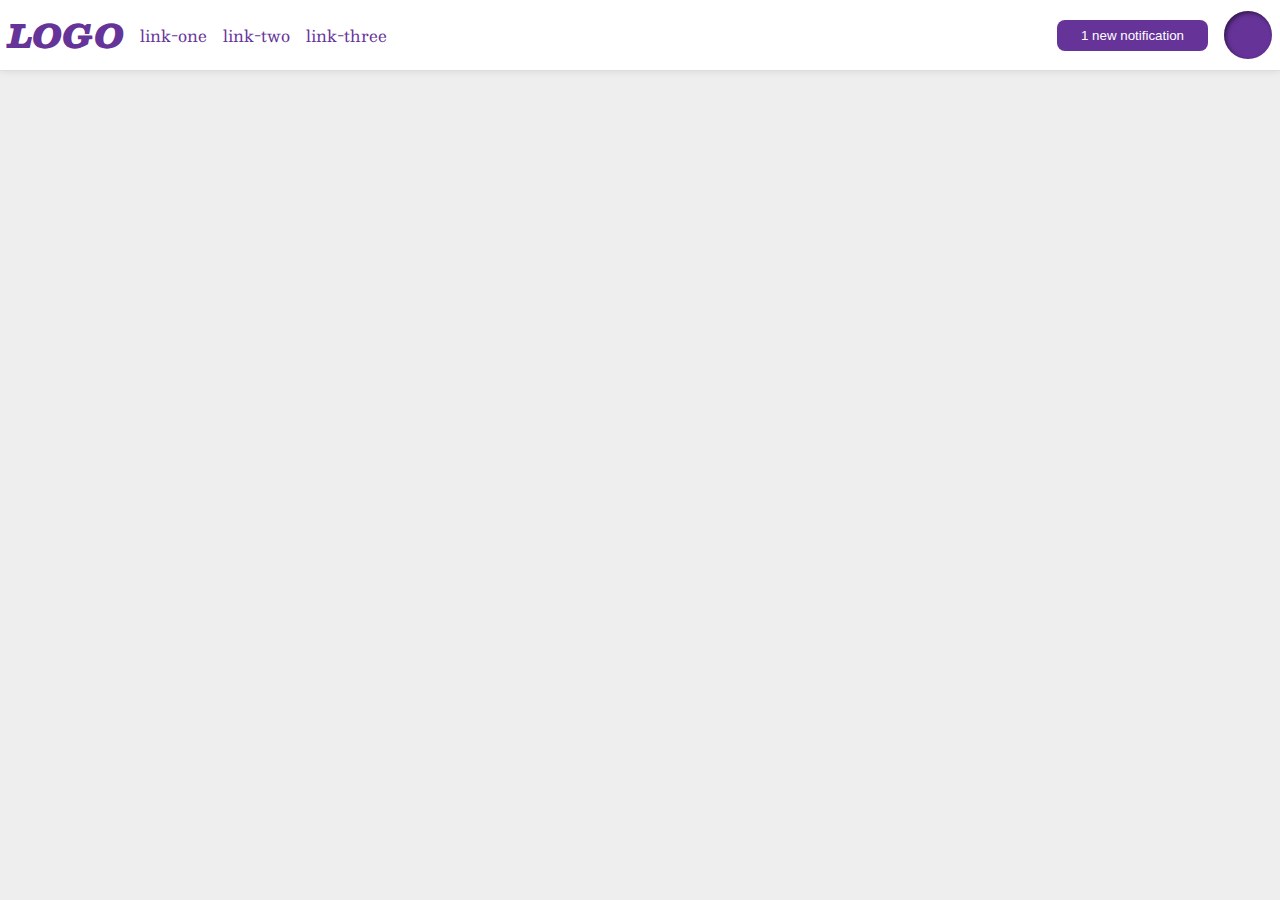
<file: flex/03-flex-header-2/index.html>
<!DOCTYPE html>
<html lang="en">
<head>
  <meta charset="UTF-8">
  <meta http-equiv="X-UA-Compatible" content="IE=edge">
  <meta name="viewport" content="width=device-width, initial-scale=1.0">
  <title>Flex Header 2</title>
  <link rel="stylesheet" href="style.css">
</head>
<body>
  <div class="header">
    <div class="left">
    <div class="logo">
      LOGO
    </div>
    <ul class="links">
      <li><a href="google.com">link-one</a></li>
      <li><a href="google.com">link-two</a></li>
      <li><a href="google.com">link-three</a></li>
    </ul>
  </div>
    <div class="right">
    <button class="notifications">
      1 new notification
    </button>
    <div class="profile-image"></div>
  </div>
  </div>
</body>
</html>
</file>
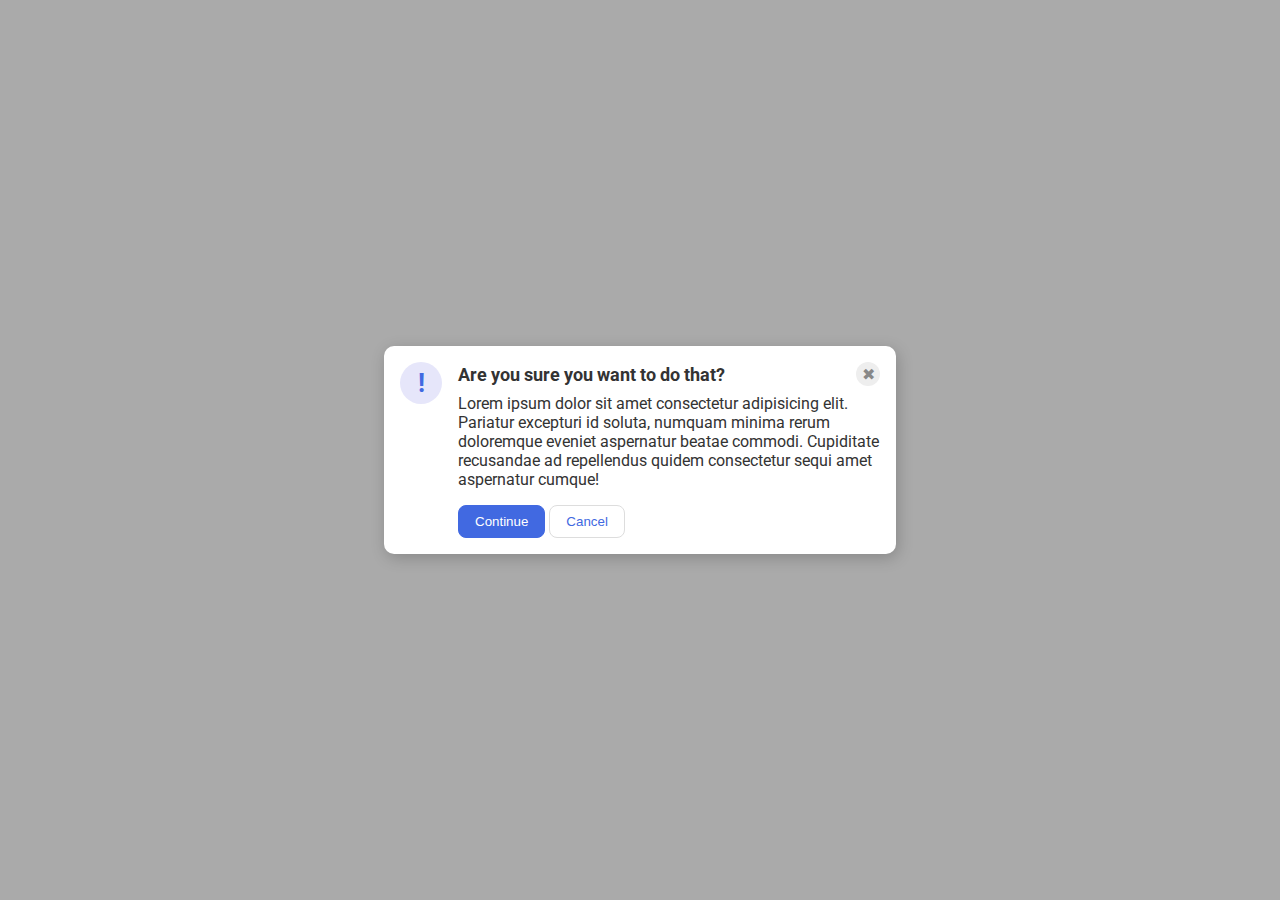
<file: flex/05-flex-modal/index.html>
<!DOCTYPE html>
<html lang="en">
<head>
  <meta charset="UTF-8">
  <meta http-equiv="X-UA-Compatible" content="IE=edge">
  <meta name="viewport" content="width=device-width, initial-scale=1.0">
  <link rel="stylesheet" href="style.css">
  <title>Modal</title>
</head>
<body>
  <div class="modal">
    <div class="icon">!</div>

    <div class="center">
      <div class="header">Are you sure you want to do that?
        <div class="close-button">✖</div>
      </div>
      <div class="text">Lorem ipsum dolor sit amet consectetur adipisicing elit. Pariatur excepturi id soluta, numquam minima rerum doloremque eveniet aspernatur beatae commodi. Cupiditate recusandae ad repellendus quidem consectetur sequi amet aspernatur cumque!</div>
      <button class="continue">Continue</button>
      <button class="cancel">Cancel</button>
    </div>
  </div>
</body>
</html>
</file>
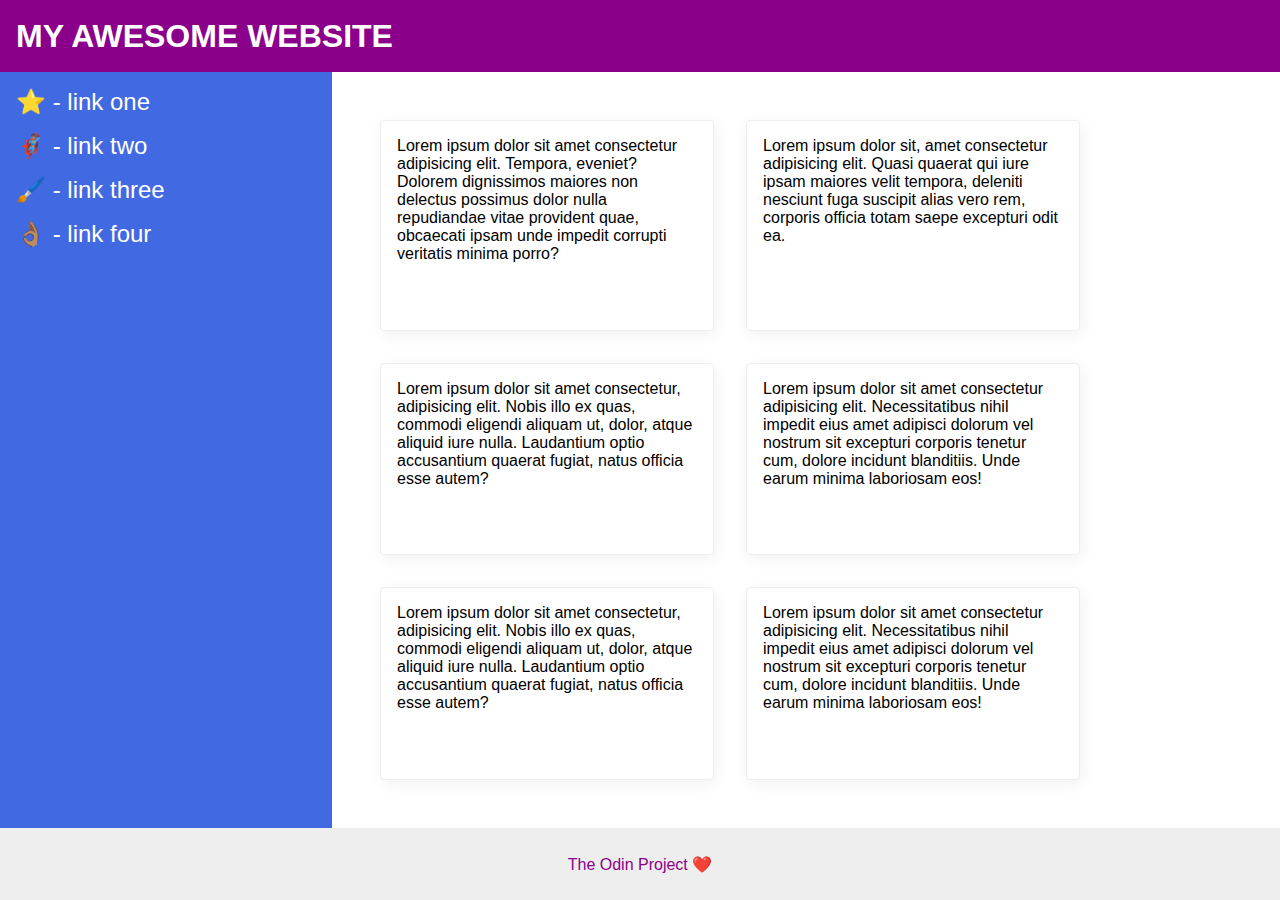
<file: flex/07-flex-layout-2/index.html>
<!DOCTYPE html>
<html lang="en">
<head>
  <meta charset="UTF-8">
  <meta http-equiv="X-UA-Compatible" content="IE=edge">
  <meta name="viewport" content="width=device-width, initial-scale=1.0">
  <title>The Holy Grail</title>
  <link rel="stylesheet" href="style.css">
</head>

<body>
  <div class="header">
    MY AWESOME WEBSITE
  </div>
  
  <div class="content">
    <div class="sidebar">
      <ul>
        <li><a href="google.com">⭐ - link one</a></li>
        <li><a href="google.com">🦸🏽‍♂️ - link two</a></li>
        <li><a href="google.com">🖌️ - link three</a></li>
        <li><a href="google.com">👌🏽 - link four</a></li>
      </ul>
    </div>

    <div class="cards">
      <div class="card">Lorem ipsum dolor sit amet consectetur adipisicing elit. Tempora, eveniet? Dolorem dignissimos maiores non delectus possimus dolor nulla repudiandae vitae provident quae, obcaecati ipsam unde impedit corrupti veritatis minima porro?</div>
      <div class="card">Lorem ipsum dolor sit, amet consectetur adipisicing elit. Quasi quaerat qui iure ipsam maiores velit tempora, deleniti nesciunt fuga suscipit alias vero rem, corporis officia totam saepe excepturi odit ea.</div>
      <div class="card">Lorem ipsum dolor sit amet consectetur, adipisicing elit. Nobis illo ex quas, commodi eligendi aliquam ut, dolor, atque aliquid iure nulla. Laudantium optio accusantium quaerat fugiat, natus officia esse autem?</div>
      <div class="card">Lorem ipsum dolor sit amet consectetur adipisicing elit. Necessitatibus nihil impedit eius amet adipisci dolorum vel nostrum sit excepturi corporis tenetur cum, dolore incidunt blanditiis. Unde earum minima laboriosam eos!</div>
      <div class="card">Lorem ipsum dolor sit amet consectetur, adipisicing elit. Nobis illo ex quas, commodi eligendi aliquam ut, dolor, atque aliquid iure nulla. Laudantium optio accusantium quaerat fugiat, natus officia esse autem?</div>
      <div class="card">Lorem ipsum dolor sit amet consectetur adipisicing elit. Necessitatibus nihil impedit eius amet adipisci dolorum vel nostrum sit excepturi corporis tenetur cum, dolore incidunt blanditiis. Unde earum minima laboriosam eos!</div>
    </div>
  </div>

  <div class="footer">
    The Odin Project ❤️
  </div>
</body>
</html>
</file>
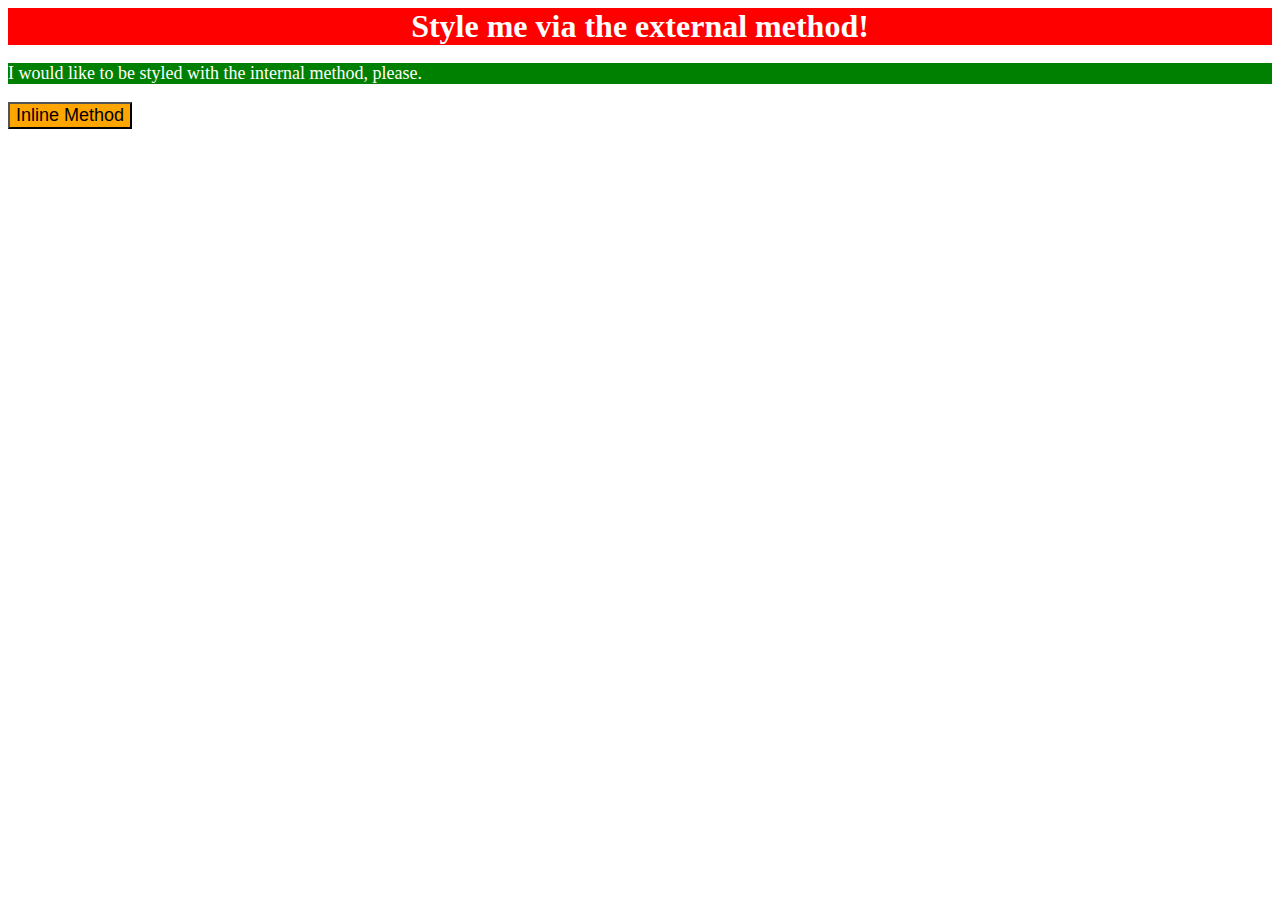
<file: foundations/01-css-methods/index.html>
<!DOCTYPE html>
<html lang="en">
<head>
  <meta charset="UTF-8">
  <meta http-equiv="X-UA-Compatible" content="IE=edge">
  <meta name="viewport" content="width=device-width, initial-scale=1.0">
  <title>Methods for Adding CSS</title>
  <link rel="stylesheet" href="styles.css">

  <style>
    p {
      background-color: green;
      color: white;
      font-size: 18px;
    }
  </style>
</head>
<body>
  <div>Style me via the external method!</div>
  <p>I would like to be styled with the internal method, please.</p>
  <button style="background-color: orange; font-size: 18px;">Inline Method</button>
</body>
</html>
</file>
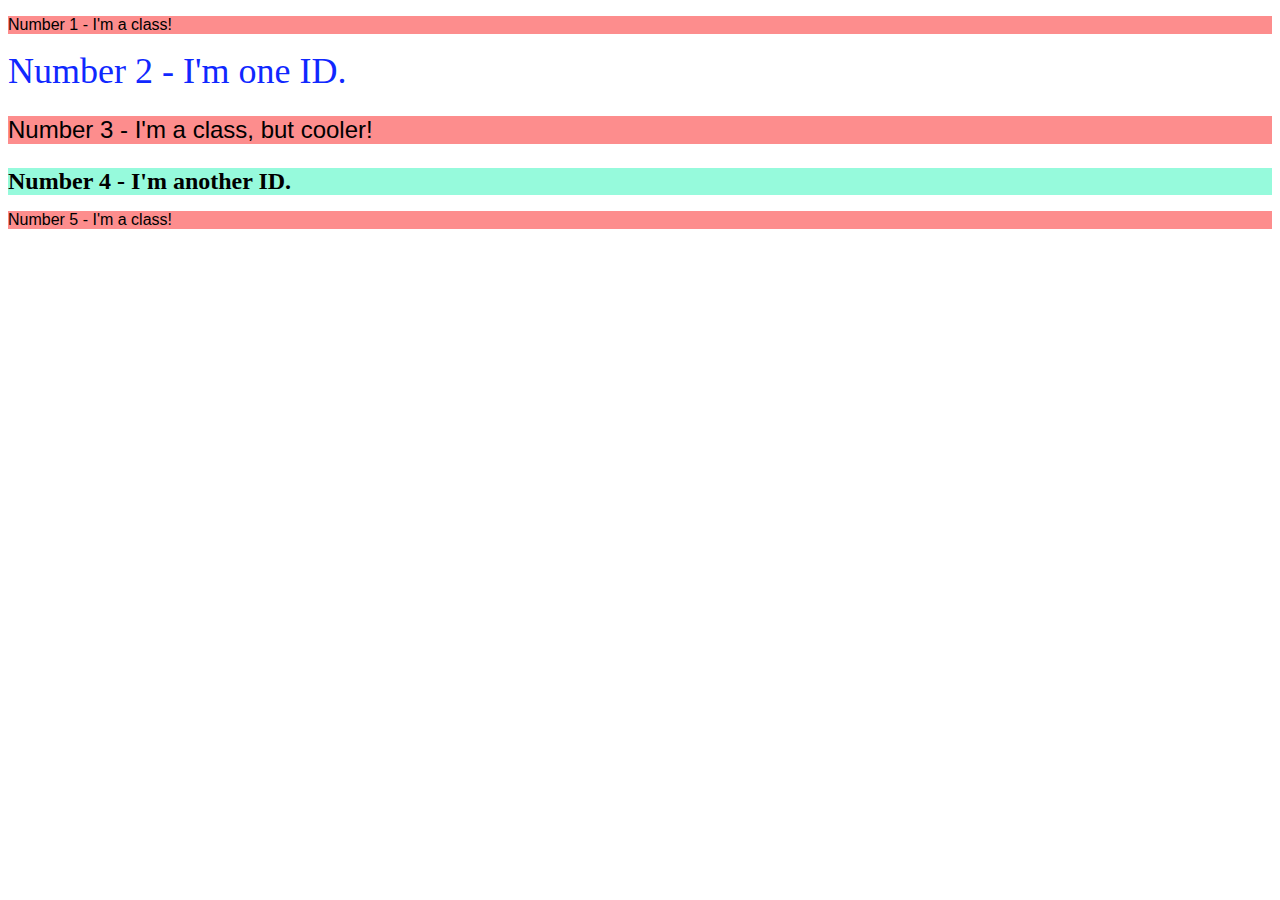
<file: foundations/02-class-id-selectors/index.html>
<!DOCTYPE html>
<html lang="en">
<head>
  <meta charset="UTF-8">
  <meta http-equiv="X-UA-Compatible" content="IE=edge">
  <meta name="viewport" content="width=device-width, initial-scale=1.0">
  <title>Class and ID Selectors</title>
  <link rel="stylesheet" href="style.css">
</head>
<body>
  <p class="odd">Number 1 - I'm a class!</p>
  <div id="second">Number 2 - I'm one ID.</div>
  <p class="odd third">Number 3 - I'm a class, but cooler!</p>
  <div id="fourth">Number 4 - I'm another ID.</div>
  <p class="odd">Number 5 - I'm a class!</p>
</body>
</html>
</file>
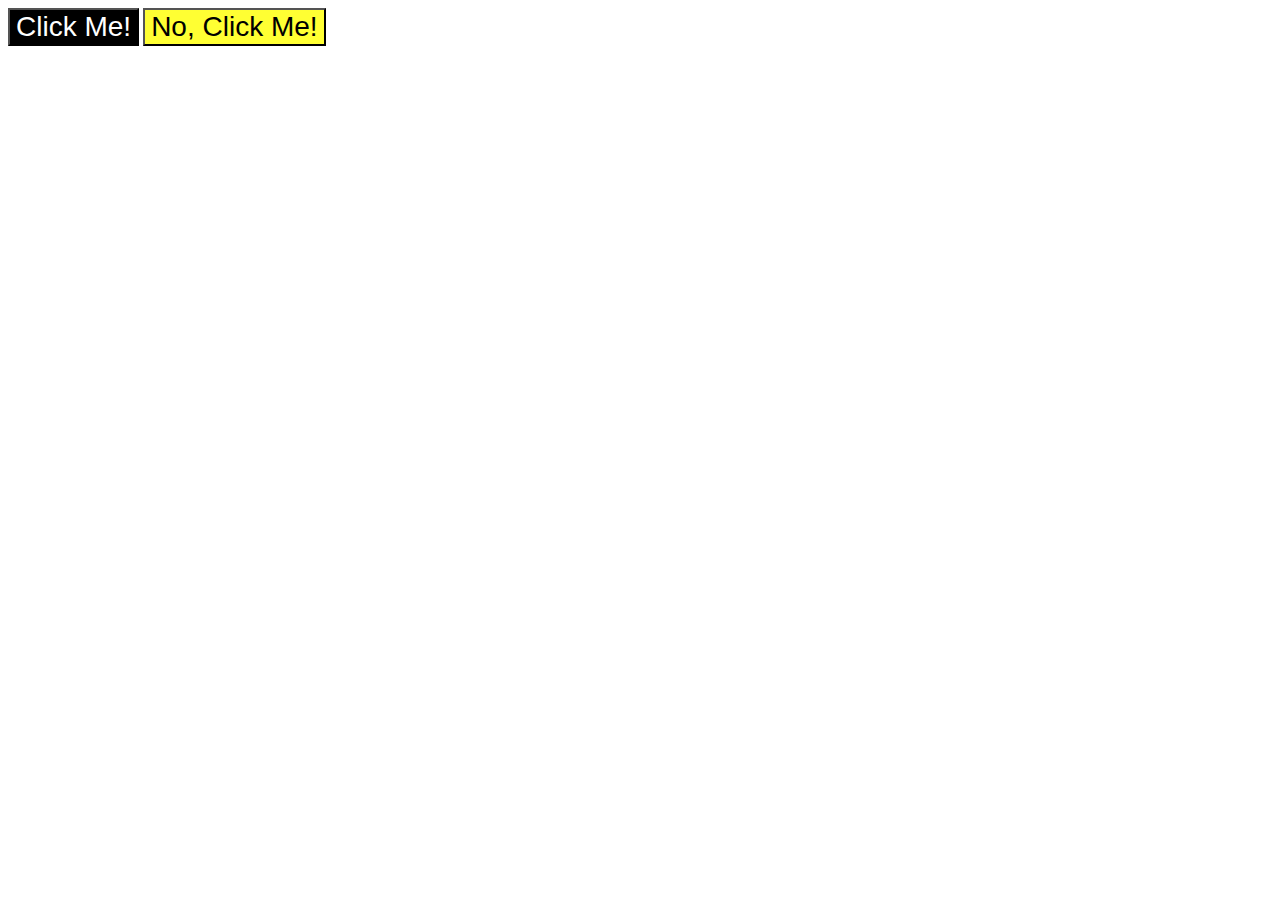
<file: foundations/03-grouping-selectors/index.html>
<!DOCTYPE html>
<html lang="en">
<head>
  <meta charset="UTF-8">
  <meta http-equiv="X-UA-Compatible" content="IE=edge">
  <meta name="viewport" content="width=device-width, initial-scale=1.0">
  <title>Grouping Selectors</title>
  <link rel="stylesheet" href="style.css">
</head>
<body>
  <button class="left-button">Click Me!</button>
  <button class="right-button">No, Click Me!</button>
</body>
</html>
</file>
<file: flex/03-flex-header-2/style.css>
/* this is some magical font-importing.  
you'll learn about it later. */
@import url('https://fonts.googleapis.com/css2?family=Besley:ital,wght@0,400;1,900&display=swap');

body {
  margin: 0;
  background: #eee;
  font-family: Besley, serif;
}

.header {
  background: white;
  border-bottom: 1px solid #ddd;
  box-shadow: 0 0 8px rgba(0,0,0,.1);
  display: flex;
  justify-content: space-between;
  padding: 8px;
  align-items: center;
}

.profile-image {
  background: rebeccapurple;
  box-shadow: inset 2px 2px 4px rgba(0,0,0,.5);
  border-radius: 50%;
  width: 48px;
  height:  48px;
}

.logo {
  color: rebeccapurple;
  font-size: 32px;
  font-weight: 900;
  font-style: italic;
}

button {
  border: none;
  border-radius: 8px;
  background: rebeccapurple;
  color: white;
  padding: 8px 24px;
}

.left,
.right {
  display: flex;
  align-items: center;
  gap: 16px;
}

a {
  /* this removes the line under our links */
  text-decoration: none;
  color: rebeccapurple;
}

ul {
  list-style-type: none;
  display: flex;
  gap: 16px;
  margin: 0px;
  padding: 0px;
}
</file>
<file: flex/05-flex-modal/style.css>
@import url('https://fonts.googleapis.com/css2?family=Roboto:wght@400;700&display=swap');

html, body {
  height: 100%;
}

body {
  font-family: Roboto, sans-serif;
  margin: 0;
  background: #aaa;
  color: #333;
  /* I'll give you this one for free lol */
  display: flex;
  align-items: center;
  justify-content: center;
}

.modal {
  background: white;
  width: 480px;
  border-radius: 10px;
  box-shadow: 2px 4px 16px rgba(0,0,0,.2);
  padding: 16px;
  display: flex;
  gap: 16px;
}

.header {
  font-weight: bold;
  font-size: 18px;
  display: flex;
  justify-content: space-between;
  align-items: center;
  margin-bottom: 8px;
}

.text {
  margin-bottom: 16px;
}

.icon {
  color: royalblue;
  font-size: 26px;
  font-weight: 700;
  background: lavender;
  width: 42px;
  height: 42px;
  border-radius: 50%;
  display: flex;
  align-items: center;
  justify-content: center;
  flex: 0 0 auto;
}

.close-button {
  background: #eee;
  border-radius: 50%;
  color: #888;
  font-weight: 400;
  font-size: 16px;
  height: 24px;
  width: 24px;
  display: flex;
  align-items: center;
  justify-content: center;
  flex: 0 0 auto;
}

button {
  padding: 8px 16px;
  border-radius: 8px;
}

button.continue {
  background: royalblue;
  border: 1px solid royalblue;
  color: white;
}

button.cancel {
  background: white;
  border: 1px solid #ddd;
  color: royalblue;
}
</file>
<file: flex/07-flex-layout-2/style.css>
body {
  font-family: -apple-system, BlinkMacSystemFont, 'Segoe UI', Roboto, Oxygen, Ubuntu, Cantarell, 'Open Sans', 'Helvetica Neue', sans-serif;
  margin: 0;
  min-height: 100vh;
  display: flex;
  flex-direction: column;
}

a {
  text-decoration: none;
  color: white;
}

ul {
  list-style: none;
  padding: 0px;
  margin: 0px;
}

li {
  margin-bottom: 16px;
}

.header {
  height: 72px;
  background: darkmagenta;
  color: white;
  font-size: 32px;
  font-weight: 900;
  display: flex;
  align-items: center;
  padding: 0 16px;
}

.content {
  flex: 1;
  display: flex;
}

.cards {
  padding: 48px;
  display: flex;
  flex-wrap: wrap;
  gap: 32px
}

.card {
  width: 300px;
  padding: 16px;
}

.footer {
  height: 72px;
  background: #eee;
  color: darkmagenta;
  display: flex;
  justify-content: center;
  align-items: center;
}

.sidebar {
  width: 300px;
  background: royalblue;
  font-size: 24px;
  padding: 16px;
  flex-shrink: 0;
}

.card {
  border: 1px solid #eee;
  box-shadow: 2px 4px 16px rgba(0,0,0,.06);
  border-radius: 4px;
}
</file>
<file: foundations/01-css-methods/styles.css>
div {
    background-color: red;
    color: white;
    font-size: 32px;
    text-align: center;
    font-weight: bold;
}
</file>
<file: foundations/02-class-id-selectors/style.css>
.odd {
    background-color: #fd8d8d;
    font-family: Verdana, Geneva, Tahoma, sans-serif;
}

#second {
    color: #1028ff;
    font-size: 36px;
}

.third,
#fourth {
    font-size: 24px;
}

#fourth {
    background-color: #96fadc;
    font-weight: bold;
}
</file>
<file: foundations/03-grouping-selectors/style.css>
.left-button,
.right-button {
    font-size: 28px;
    font-family: Helvetica, 'Times New Roman', sans-serif;
}

.left-button {
    background-color: rgb(0, 0, 0);
    color: hsl(0, 0%, 100%);
}

.right-button {
    background-color: hsl(60, 100%, 60%);
}
</file>
